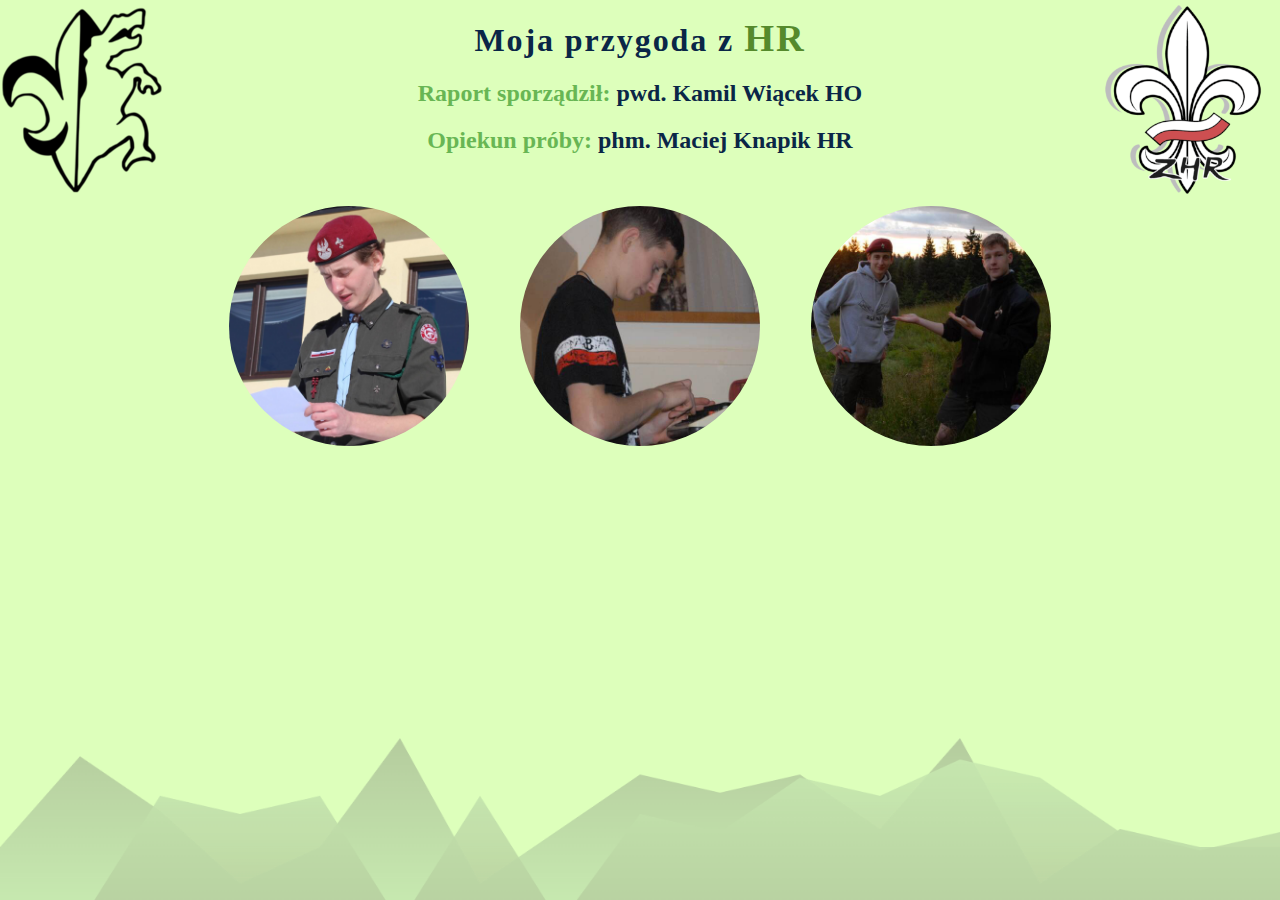
<file: index.html>
<!DOCTYPE html>
<html lang="pl-PL">
<head>
    <meta charset="UTF-8">
    <meta http-equiv="X-UA-Compatible" content="IE=edge">
    <meta name="viewport" content="width=device-width, initial-scale=1.0">
    <title>Wiacek | HR</title>
    <link rel="shortcut icon" href="IMG/favicon.png" type="image/x-icon">
    <link rel="stylesheet" href="STYLES/s_index.css">
    <script src="https://ajax.googleapis.com/ajax/libs/jquery/3.6.4/jquery.min.js"></script>
</head>
<body>
    <div id="typewriter_header">
        <h1>Moja przygoda z <span>HR</span></h1>
        <h2 id="header_h2_1"><span>Raport sporządził: </span>pwd. Kamil Wiącek HO</h2>
        <h2 id="header_h2_2"><span>Opiekun próby: </span>phm. Maciej Knapik HR</h2>
    </div>
    <main>
        <div class="main_menu">
            <a href="PAGES/o_mnie.html">
                <img src="IMG/omnie.png" alt="O mnie" id="img1">
                <p>O mnie</p>
            </a>
        </div>
        <div class="main_menu">
            <a href="PAGES/raport.html">
                <img src="IMG/raport.png" alt="Raport" id="img">
                <p>Raport z próby</p>
            </a>        
        </div>
        <div class="main_menu">
            <a href="PAGES/opinia.html">
                <img src="IMG/opinia.png" alt="Opinia" id="img1">
                <p>Opinia przełożonego</p>
            </a>
        </div>
    </main>
    


    <script src="SCRIPTS/menu.js"></script>
</body>
</html>
</file>
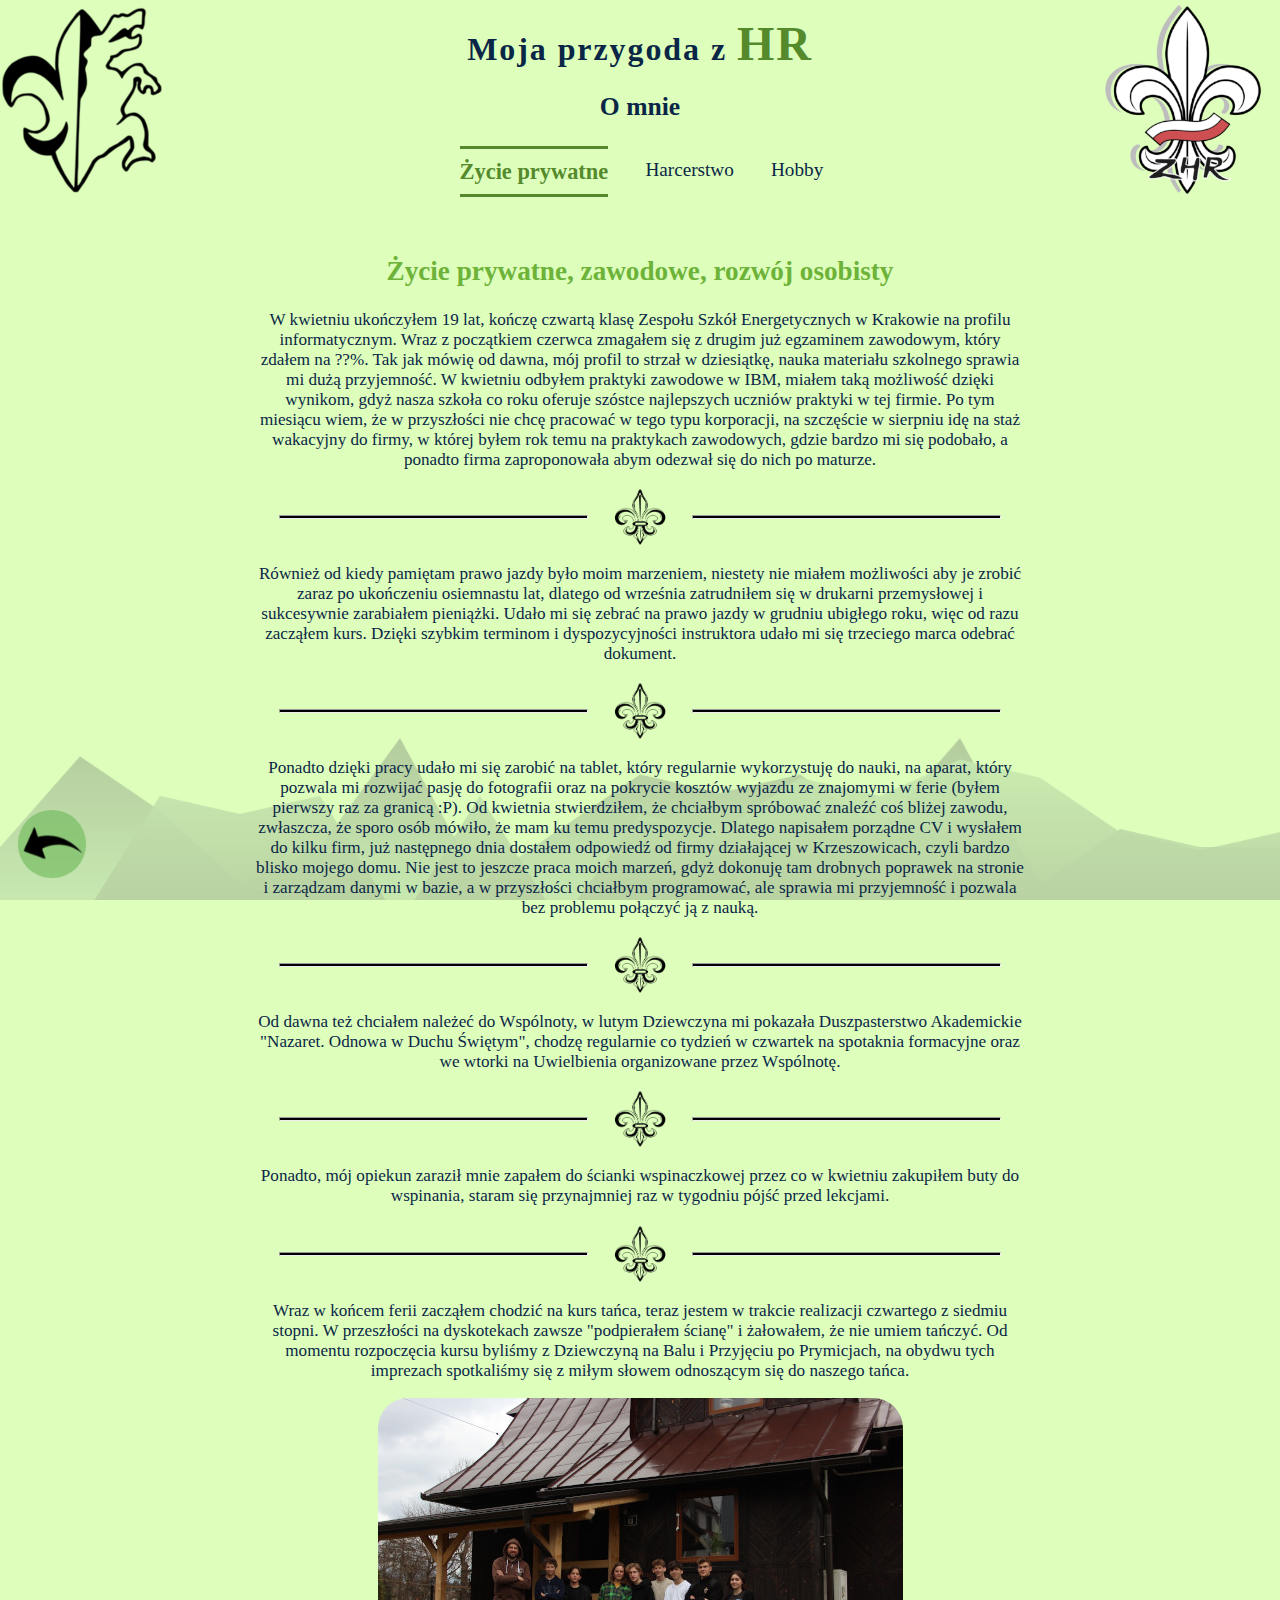
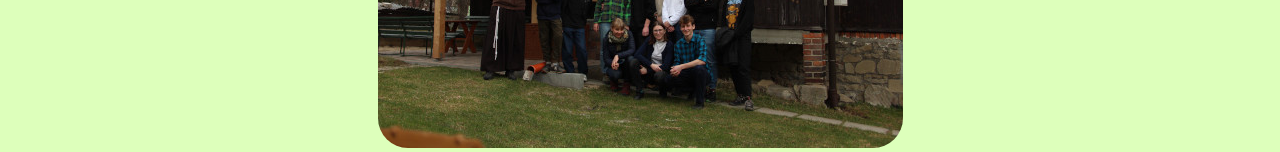
<file: PAGES/o_mnie.html>
<!DOCTYPE html>
<html lang="pl-PL">
<head>
    <meta charset="UTF-8">
    <meta http-equiv="X-UA-Compatible" content="IE=edge">
    <meta name="viewport" content="width=device-width, initial-scale=1.0">
    <title>Wiacek | HR</title>
    <link rel="shortcut icon" href="../IMG/favicon.png" type="image/x-icon">
    <link rel="stylesheet" href="../STYLES/s_omnie.css">
    <script src="https://ajax.googleapis.com/ajax/libs/jquery/3.6.4/jquery.min.js"></script>
</head>
<body>
    <div id="typewriter_header">
        <h1>Moja przygoda z <span>HR</span></h1>
        <h2 id="header_h2_1">O mnie</h2>
    </div>
    <nav>
        <ul>
            <li><a href="#oMnie_1">Życie prywatne</a></li>
            <li><a href="#oMnie_2">Harcerstwo</a></li>
            <li><a href="#oMnie_3">Hobby</a></li>
        </ul>
    </nav>
    <main>
        <div id="oMnie_1">
            <h2>Życie prywatne, zawodowe, rozwój osobisty</h2>
            <p> 
                W kwietniu ukończyłem 19 lat, kończę czwartą klasę Zespołu Szkół Energetycznych w Krakowie na profilu informatycznym.
                Wraz z początkiem czerwca zmagałem się z drugim już egzaminem zawodowym, który zdałem na ??%.
                Tak jak mówię od dawna, mój profil to strzał w dziesiątkę, nauka materiału szkolnego sprawia mi dużą przyjemność.
                W kwietniu odbyłem praktyki zawodowe w IBM, miałem taką możliwość dzięki wynikom, gdyż nasza szkoła co roku
                oferuje szóstce najlepszych uczniów praktyki w tej firmie. Po tym miesiącu wiem, że w przyszłości
                nie chcę pracować w tego typu korporacji, na szczęście w sierpniu idę na staż wakacyjny do firmy, w której
                byłem rok temu na praktykach zawodowych, gdzie bardzo mi się podobało, a ponadto firma zaproponowała abym odezwał się
                do nich po maturze.
            </p>
            <div class="hr">
                <hr>
                <img src="../IMG/lilijka.png" alt="lilijka">
                <hr>
            </div>
            <p>
                Również od kiedy pamiętam prawo jazdy było moim marzeniem, niestety nie miałem możliwości aby je zrobić
                zaraz po ukończeniu osiemnastu lat, dlatego od września zatrudniłem się w drukarni przemysłowej i sukcesywnie zarabiałem pieniążki.
                Udało mi się zebrać na prawo jazdy w grudniu ubigłego roku, więc od razu zacząłem kurs. Dzięki szybkim terminom i dyspozycyjności
                instruktora udało mi się trzeciego marca odebrać dokument.
            </p>
            <div class="hr">
                <hr>
                <img src="../IMG/lilijka.png" alt="lilijka">
                <hr>
            </div>
            <p>
                Ponadto dzięki pracy udało mi się zarobić na tablet, który regularnie wykorzystuję do nauki, na aparat, który pozwala mi rozwijać pasję do fotografii oraz na pokrycie kosztów wyjazdu ze znajomymi w ferie
                (byłem pierwszy raz za granicą :P). Od kwietnia stwierdziłem, że chciałbym spróbować znaleźć coś bliżej zawodu, zwłaszcza, że sporo
                osób mówiło, że mam ku temu predyspozycje. Dlatego napisałem porządne CV i wysłałem do kilku firm, już następnego dnia dostałem odpowiedź
                od firmy działającej w Krzeszowicach, czyli bardzo blisko mojego domu. Nie jest to jeszcze praca moich marzeń, gdyż dokonuję tam drobnych poprawek na stronie i
                zarządzam danymi w bazie, a w przyszłości chciałbym programować, ale sprawia mi przyjemność
                i pozwala bez problemu połączyć ją z nauką.
            </p>
            <div class="hr">
                <hr>
                <img src="../IMG/lilijka.png" alt="lilijka">
                <hr>
            </div>
            <p>
                Od dawna też chciałem należeć do Wspólnoty, w lutym Dziewczyna mi pokazała Duszpasterstwo Akademickie "Nazaret. Odnowa w Duchu Świętym",
                chodzę regularnie co tydzień w czwartek na spotaknia formacyjne oraz we wtorki na Uwielbienia organizowane przez Wspólnotę.
            </p>
            <div class="hr">
                <hr>
                <img src="../IMG/lilijka.png" alt="lilijka">
                <hr>
            </div>
            <p>
                Ponadto, mój opiekun zaraził mnie zapałem do ścianki wspinaczkowej przez co w kwietniu zakupiłem buty do wspinania, staram się przynajmniej raz w tygodniu
                pójść przed lekcjami.
            </p>
            <div class="hr">
                <hr>
                <img src="../IMG/lilijka.png" alt="lilijka">
                <hr>
            </div>
            <p>
                Wraz w końcem ferii zacząłem chodzić na kurs tańca, teraz jestem w trakcie realizacji czwartego z siedmiu stopni. W przeszłości na dyskotekach
                zawsze "podpierałem ścianę" i żałowałem, że nie umiem tańczyć. Od momentu rozpoczęcia kursu byliśmy z Dziewczyną na Balu i Przyjęciu po Prymicjach,
                na obydwu tych imprezach spotkaliśmy się z miłym słowem odnoszącym się do naszego tańca.
            </p>
            <img class="slider" id="slider_0" src="../IMG/SLIDER/prywatne_0.jpg" alt="Życie prywatne">
        </div>
        <div id="oMnie_2">
            <h2>Harcerstwo</h2>
            <p>
                Jestem w harcerstwie od 8 lat, po dwóch latach przejąłem zastęp, który prowadziłem do 2020 roku. W tym czasie udało nam się stworzyć drugi zastęp w Bronowicach, czyli tam gdzie działałem.
                Zielony sznur dostałem w październiku 2019 roku, od tego czasu działam aktywnie jako przyboczny 7 KDH Komandosy w Hufcu Harcerzy Kraków Wawel.
                W 2021 roku byłem na XXVI śródrocznej edycji kursu ŻAR a później na kursie instruktorskim, od roku jestem przewodnikiem.
                W drużynie obecnie mamy 4 przybocznych na 30-osobową drużynę, dzięki dwóm instruktorom jesteśmy na wyjazdach niezależni od wychowawców z zewnątrz.
                Obecny dryżynowy prowadzi ją od października 2020 roku, planujemy przekazanie na najbliższy wrzesień na biwaku drużyny.
                Widzę wśród obecnych zastępowych mojego następce, nawet udało mi się przez przypadek kiedyś porozmawiać z nim o stopniach instruktorskich i powiedział, że planuje
                w wieku 17 lat otwierać stopień przewodnika. Osobiście chciałbym prowadzić drużynę rok albo dwa i następnie zaangażować się bardziej w szczep, nie wykluczam, że go kiedyś przejmę.
            </p>
            <div class="hr">
                <hr>
                <img src="../IMG/lilijka.png" alt="lilijka">
                <hr>
            </div>
            <p>
                Instruktorsko rozwijam się w hufcu jako sekretarz oraz szef szkoły zastępowych. Członkiem komendy jestem od września 2022 roku, natomiast od roku jestem w składzie
                kapituły HO działającej przy naszym hufcu i hufcu Stare Miasto. Niestety ostatnimi czasy nie byłem w stanie się angażować więcej, ponieważ spotkania były w czwartki,
                które były dla mnie bardzo pracowite. Jestem również opiekunek jednego stopnia HO, przybocznego w mojej drużynie.
            </p>
            <img class="slider" id="slider_1" src="../IMG/SLIDER/harcerstwo_0.jpg" alt="Harcerstwo">
        </div>
        <div id="oMnie_3">
            <h2>Hobby</h2>
            <p>
                Moim największym zainteresowaniem cieszą się góry oraz wędrówka górskimi szlakami. Nie mogę nie wspomnieć, o tym że
                w kwietniu udało mi się w końcu pojechać pierwszy raz w życiu w Tatry. Nie były to co prawda Rysy, ale udało mi się 
                dotrzeć na Kasprowy Wierch, Staw Gąsienicowy oraz zobaczyć wiele szczytów, gdyż pogoda dopisała.
            </p>
            <div class="hr">
                <hr>
                <img src="../IMG/lilijka.png" alt="lilijka">
                <hr>
            </div>
            <p>
                Poniekąd w parze z wędrówkami i pięknymi widokami idzie kolejne moje zainteresowanie. Już od dłuższego czasu gdy tylko
                miałem możliwość na jakimś wyjeździe to pożyczałem aparat, aby porobić parę zdjęć. Tak jak pisałem wcześniej, dzięki pracy
                w drukarni udało mi się kupić własny, który zabieram teraz ze sobą na każdy wyjazd. Najbardziej lubię fotografować przyrodę począwszy od krajobrazów, przez wschody i zachody, a kończąc na nocnych ujęciach z długim czasem naświetlania.
                Również dzięki temu moja drużyna ma spory album po każdym dłuższym wyjeździe z czym zawsze był problem.
            </p>
            <div class="hr">
                <hr>
                <img src="../IMG/lilijka.png" alt="lilijka">
                <hr>
            </div>
            <p>
                Kolejne zaintresowanie jest mocno związane z profilem, na którym się znajduję. Bardzo lubię informatykę a szczególną przyjemność sprawia mi programowanie.
                Mowa konkretnie o tworzeniu aplikacji webowych, począwszy od warstwy widocznej i integralnej z użytownikiem, przez część serwerową. Prostym przykładem będzie
                ta witryna albo raport ze stopnia instruktorskiego również napisany w formie strony internetowej. Na stopień Harcerza Orlego stworzyłem stronę dla drużyny,
                która przez mały rozgłos nie jest prowadzona regularnie (ale sukcesem jest aktualna galeria i skrypty z technik pisane przez Naszych harcerzy)

            </p>
            <div class="hr">
                <hr>
                <img src="../IMG/lilijka.png" alt="lilijka">
                <hr>
            </div>
            <p>
                Również szeroko pojęty aktywny tryb życia mi odpowiada. Regularnie teraz tylko chodzę na ściankę i tańczę (to również jest wysiłek :P) ale
                często zdarza mi się porwać na rower, rolki, spacer, basen i wiele więcej tego typu wydarzeń. Jeśli tylko mam czas to nigdy nie odmawiam :D.
            </p>
            <img class="slider" id="slider_2" src="../IMG/SLIDER/hobby_0.jpg" alt="Hobby">
        </div>
    </main>

    <footer> 
        <a href="../index.html"><img src="../IMG/Powrot.png" alt="Wróc"></a>
    </footer>
    <script src="../SCRIPTS/nav.js"></script>
    <script src="../SCRIPTS/slider.js"></script>
</body>
</html>
</file>
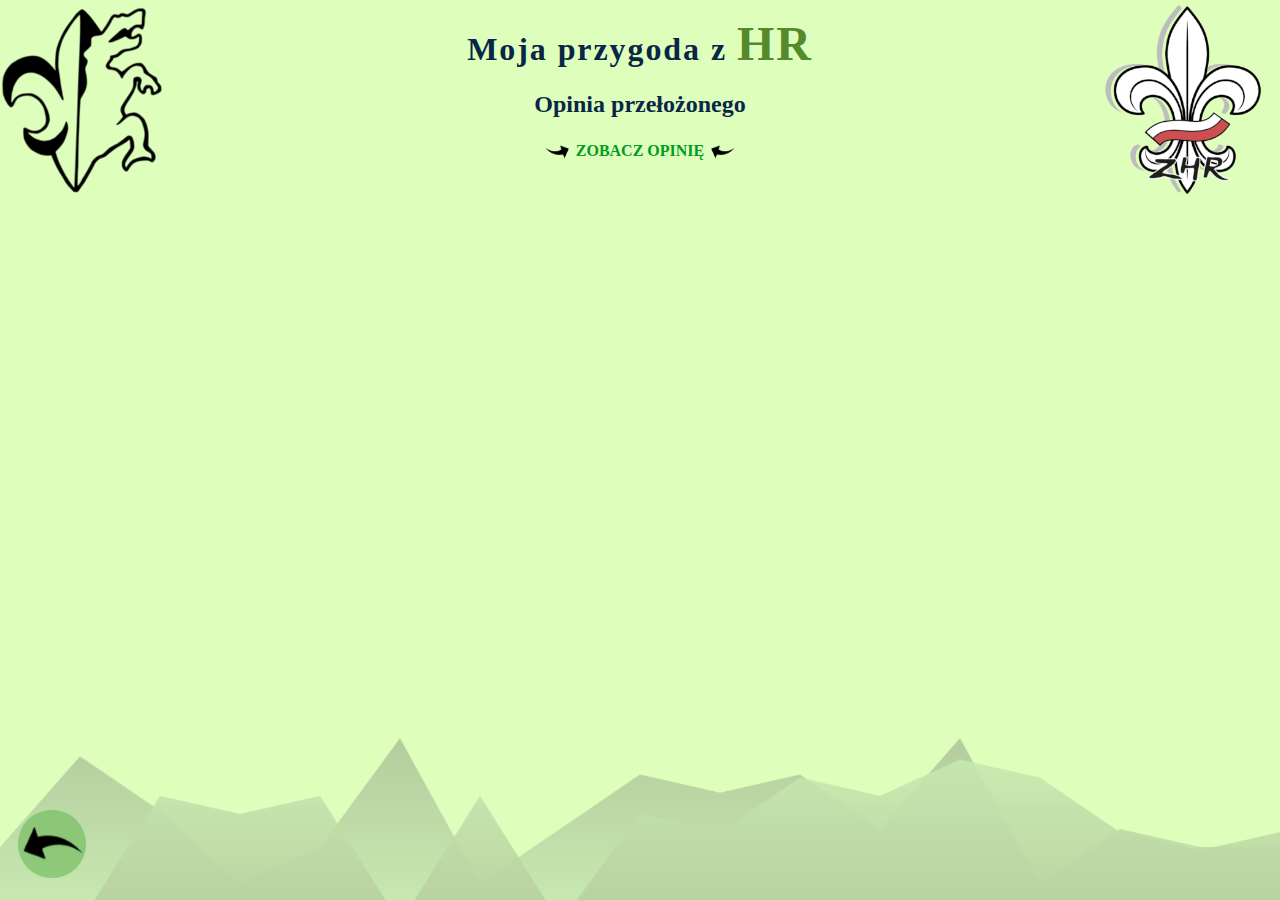
<file: PAGES/opinia.html>
<!DOCTYPE html>
<html lang="pl-PL">
<head>
    <meta charset="UTF-8">
    <meta http-equiv="X-UA-Compatible" content="IE=edge">
    <meta name="viewport" content="width=device-width, initial-scale=1.0">
    <title>Wiacek | HR</title>
    <link rel="shortcut icon" href="../IMG/favicon.png" type="image/x-icon">
    <link rel="stylesheet" href="../STYLES/s_raport.css">
    <script src="https://ajax.googleapis.com/ajax/libs/jquery/3.6.4/jquery.min.js"></script>
</head>
<body>
    <div id="typewriter_header">
        <h1>Moja przygoda z <span>HR</span></h1>
        <h2 id="header_h2_1">Opinia przełożonego</h2>
        <div class="download">
            <img src="../IMG/Powrot.png" alt="strzalka" id="img_1">
            <a href="../FILE/Opinia.pdf" target="_blank">Zobacz Opinię</a>
            <img src="../IMG/Powrot.png" alt="strzalka" id="img_2">
        </div>
    </div>
    <main>
        
    </main>
    <footer> 
        <a href="../index.html"><img src="../IMG/Powrot.png" alt="Wróc"></a>
    </footer>
    <script src="../SCRIPTS/nav_raport.js"></script>
</body>
</html>
</file>
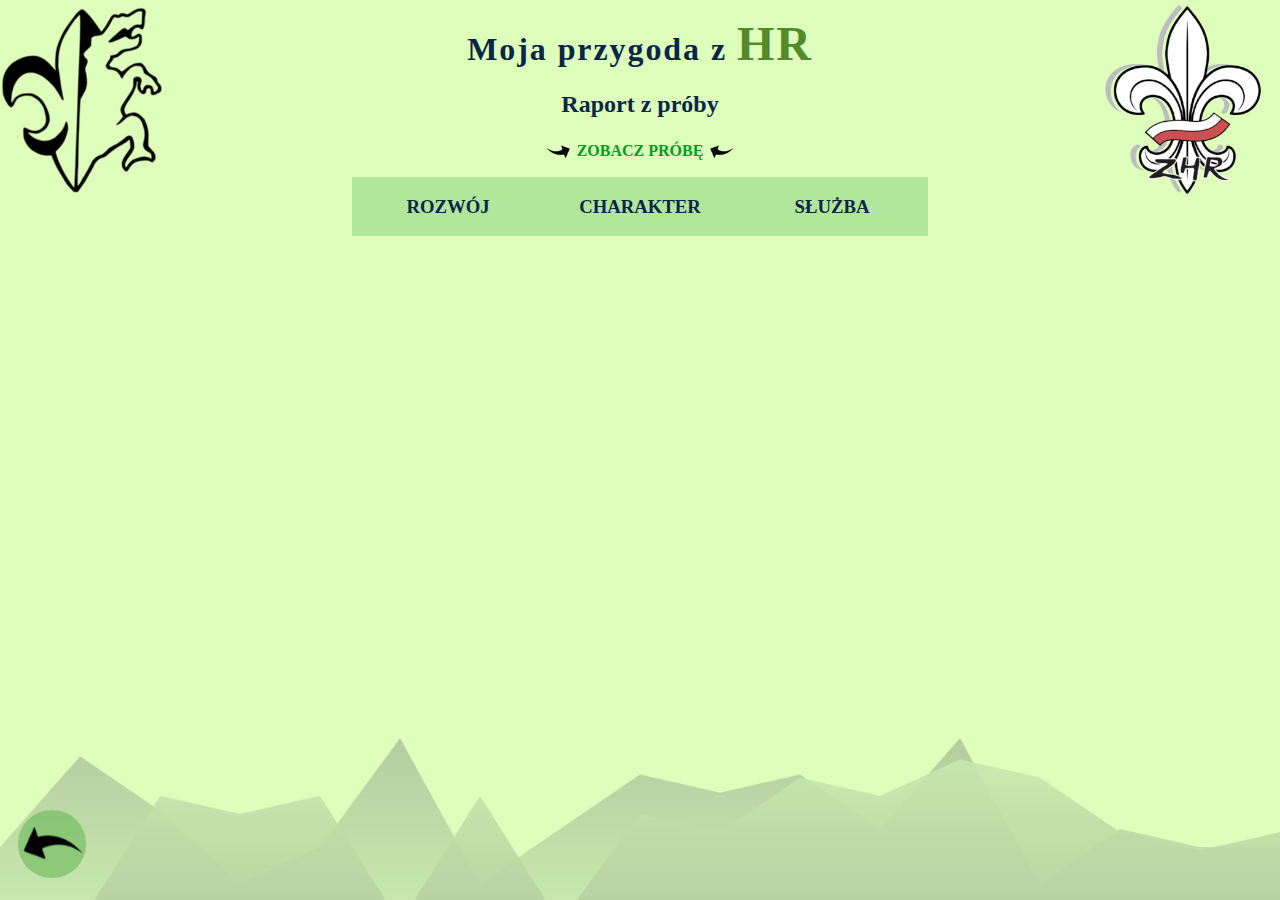
<file: PAGES/raport.html>
<!DOCTYPE html>
<html lang="pl-PL">
<head>
    <meta charset="UTF-8">
    <meta http-equiv="X-UA-Compatible" content="IE=edge">
    <meta name="viewport" content="width=device-width, initial-scale=1.0">
    <title>Wiacek | HR</title>
    <link rel="shortcut icon" href="../IMG/favicon.png" type="image/x-icon">
    <link rel="stylesheet" href="../STYLES/s_raport.css">
    <script src="https://ajax.googleapis.com/ajax/libs/jquery/3.6.4/jquery.min.js"></script>
</head>
<body>
    <div id="typewriter_header">
        <h1>Moja przygoda z <span>HR</span></h1>
        <h2 id="header_h2_1">Raport z próby</h2>
        <div class="download">
            <img src="../IMG/Powrot.png" alt="strzalka" id="img_1">
            <a href="../FILE/Proba.pdf" target="_blank">Zobacz próbę</a>
            <img src="../IMG/Powrot.png" alt="strzalka" id="img_2">
        </div>
    </div>
    <div id="nav_raport">
        <div id="rozwoj">
            <h3>rozwój</h3>
            <ul id="rozwoj_ul">
                <li><a href="#Rozwoj_duchowy">Duchowy</a></li>
                <li><a href="#Rozwoj_zawodowy">Zawodowy</a></li>
                <li><a href="#Rozwoj_kulturalny">Kulturalny</a></li>
            </ul>
        </div>
        <div id="charakter">
            <h3>charakter</h3>
            <ul id="charakter_ul">
                <li><a href="#Praca_nad_charakterem">Praca nad charakterem</a></li>
                <li><a href="#Harc">Harc</a></li>
            </ul>
        </div>
        <div id="sluzba">
            <h3>służba</h3>
            <ul id="sluzba_ul">
                <li><a href="#Sluzba_blizniemu">Bliźniemu</a></li>
            </ul>
        </div>
    </div>
    <main>
        <div id="Rozwoj_duchowy">
            <h2>Rozwój Duchowy</h2>
            <h3>Przejdę 5 dniową pielgrzymkę (150km) z Krakowa na Jasną Górę. Przed
                pielgrzymką przeczytam książkę: "Droga do..." Piotr Koper</h3>
            <div class="tresc">
                <p><span><img src="../IMG/pielgrzymka_v2.jpg" alt="pielgrzymka" class="left_img"></span>Zadanie to sprawiło mi masę przyjemności i uważam, że spełniło swoją rolę. Na pielgrzymkę poszedłem w grupie Pijarskiej z moim stałym spowiednikiem
                    oraz kierownikiem Duchowym równocześnie. Była to pierwsza pielgrzymka w moim życiu, wcześniej słyszałem jedynie od taty, że
                    w okresie szkoły średniej i studiów regularnie chodził na Jasną Górę. Postanowiłem sobie kiedyś, że w końcu pójdę, więc jako zadanie
                    to była świetna okazja ku temu.<span><img src="../IMG/pielgrzymka.jpg" alt="pielgrzymka" class="right_img"></span>Oprócz pogłębienia wiary oraz zwiększenia świadomości, którym bardzo sprzyjały codzienne konferencje, Msze Święte,
                    Modlitwa oraz indywidualne rozmowy z osobami Duchowymi, był to również czas przełamania wielu barier: masa nowych znajomych (poznałem m.in. ówczesnego,
                    Diakona, który został w Maju Kapłanem, na którego Święceniach i Prymicji miałem przyjemność służyć), grałem na gitarze dla Naszej grupy, a co najbardziej szokujące dla
                    mnie z perspektywny czasu to fakt, że zdecydowałem się zaśpiewać do mikrofonu jedną Dziesiątkę Różańca (dla pewności dodam, żeby nie było nieporozumień, że śpiew to absolutnie nie
                    moja działka i wstydzę się śpiewać publicznie). Uważam, że pielgrzymka bardzo mnie rozwinęła duchowo, warto dodać również, że nie zakończyłem na tym
                    rozwoju w tej dziedzinie i od lutego należę do Duszpasterstwa Akademickiego. Jeśli chodzi o drugą część zadania to niestety okazało się, że książka 
                    "Droga do" nie jest nigdzie w sprzedaży, przynajmniej mnie się nie udało jej nigdzie znaleźć, pytałem również znajomych Duchownych ale niestety bezskutecznie.
                </p><img src="../IMG/pielgrzymka.jpg" alt="pielgrzymka" class="right_img_min">
            </div>
        </div>
        <div id="Praca_nad_charakterem">
            <h2>Praca nad charakterem</h2>
            <h3>Przez okres czterech miesięcy, od poniedziałku do piątku będę się trzymał
                zaplanowanego z góry planu poranka. Rutynę będę planował przed każdym
                rozpoczynającym się miesiącem, a w czasie realizacji notował wnioski. W
                zadaniu pomoże mi przeczytanie książki: "7 nawyków Skutecznego działania"
                Stephen Covey</h3>
            <div class="tresc">
                <p>Bardzo rozwojowe zadanie, ale nie udało mi się zrobić 4 miesięcy pod rząd, gdyż w połowie był sierpień, a w nim miałem masę zróżnicowanych planów
                    i po prostu nie byłbym w stanie ustalić jednego trybu poranka i się go trzymać. Dlatego stwierdziliśmy z opiekunem, że dobrym pomysłem będzie podzielić
                    te miesiące, gdyż zacząłem to zadanie robić już w czerwcu. Sama książka była bardzo ciekawa i szybciutko udało mi się ją przeczytać, jest w niej masa
                    przykładów ćwiczeń albo refleksji, które można zrobić w domu, więc zdecydowałem, że gdy zostanę drużynowym to część z tych zadań przeprowadzę z ZZ'tem.
                    Zadanie uważam za zrealizowane i bardzo rozwojowe. Chociaż nie została mi żadna rutyna na dłużej to nauczyłem się wcześniej wstawać (co było w moim przypadku 
                    dużym problemem, zwłaszcza po zdalnych), skuteczniej uczyć i lepiej organizować czas.
                </p>
                <table>
                    <tr>
                        <th style="width:10%;">Miesiąc</th>
                        <th style="width:30%;">Plan</th>
                        <th style="width:10%;">Sukces</th>
                        <th style="width:50%;">Odczucia</th>
                    </tr>
                    <tr>
                        <td>Czerwiec</td>
                        <td>Msza Święta w Mojej Parafii w Tenczynku</td>
                        <td>TAK</td>
                        <td>Muszę się przyznać, że HR nie był napędem do porannych Mszy, gdyż od połowy kwietnia chodziłem na 7:00 służyć w mojej Parafii (miałem taki plan lekcji,
                            który mi na to pozwalał). Był to jeden z lepszych okresów w moim życiu, dzięki takiemu rozpoczęciu dnia wstawałem pełen energii i motywacji do działania.
                            Odbiło się to bardzo pozytywnie na moich ocenach oraz wyniku egzaminu zeszłorocznego.</td>
                    </tr>
                    <tr>
                        <td>Lipiec</td>
                        <td>Przed pobudką drużyny bieg/skakanka a później chwila pływania</td>
                        <td>TAK</td>
                        <td>Podczas lipca byłem na obozie, więc mogłem sobie pozwolić na poranne pływanie. Był to również okres, w którym byłem mocno zmotywowany aby skakać na skakance.
                            W treści piszę o bieganiu lub skakaniu na skakance, w rzeczywistości biegać byłem tylko raz, gdy ktoś mi gwizdnął skakankę i nie mogłem jej znaleźć.
                            Pływanie polegało bardziej na przemyciu się, bo podczas skakania na skakance się pociłem (co nie znaczy, że nie pływałem realnie, chodzi o to, że przy okazji
                            pływania, myłem się z potu). Potem przychodziłem do mojej drużyny na powitanie dnia i to było bardzo satysfakcjonujące widząc zaspane miny, a samemu będąc
                            w pełni obudzony.</td>
                    </tr>
                    <tr>
                        <td>Wrzesień</td>
                        <td>Trening z aplikacją</td>
                        <td>TAK</td>
                        <td>Niestety nie miałem bardziej ambitnego pomysłu na wrzesień, więc ograniczyłem się do aplikacji "Ćwiczenia w Domu - Bez Sprzętu". Taki trening trwał koło 20 minut,
                            więc poźniej miałem jeszcze chwilę czasu aby zjeść spokojnie śniadanie albo się pouczyć.
                        </td>
                    </tr>
                    <tr>
                        <td>Październik</td>
                        <td>10 minut modlitwy, 15 minut ćwiczeń, prysznic, 20 minut czytania/nauki</td>
                        <td>TAK</td>
                        <td>Wrzesień zmotywował mnie aby rozbudować trochę poranną rutynę. Zaraz po wstaniu odmawiałem Jutrznię ze swoimi intencjami. Następnie chwilę ćwiczyłem aby się spocić,
                            zwykle zamykałem się w 15 minutach (były to najprostsze ćwiczenia na mięśnie rąk/brzucha), następnie szybki prysznić i siadałem do czytania. Najczęściej decdydowałem
                            się na czytanie ale były poranki, w których kułem na sprawdziany.
                        </td>
                    </tr>
                </table>
                <div class="cytat">
                    <div class="cytat_gora">
                        <p>7 Nawyków skutecznego działania</p>
                    </div>
                    <div class="cytat_srodek">
                        <p>Przyjacielu, kochać to czasownik. Miłość, uczucie, to owoc tego czasownika. Zatem kochaj ją. Służ jej. Poświęcaj się. Współczuj. Doceniaj. Utwierdzaj ją. Czy jesteś gotów to robić?</p>
                    </div>
                    <div class="cytat_dol">
                        <p>Stephen Covey</p>
                    </div>
                </div>
            </div>
        </div>
        <div id="Rozwoj_zawodowy">
            <h2>Rozwój zawodowy i intelektualny</h2>
            <h3>Zdobędę piątą kategorię szachową</h3>
            <h3>Napiszę aplikację do zarządzania zadaniami w języku Kotlin.</h3>
            <div class="tresc">
                <p>Do kategorii Rozwoju zawodowego wrzuciłem dwa zadania, ponieważ rozwój zawodowy kojarzy mi się również z rozwojem intelektualnym.
                    Zacznę od pierwszego zadania jakim jest 5 kategoria szachowa. Niestety muszę stwierdzić, że nie wykonałem tego zadania. Podczas trwania próby doszedłem do wniosku,
                    że tak naprawdę to była niespełniona ambicja zadania z HO i szachy nie dają mi tyle radości co kiedyś. Ciągle zdarza mi się grać online, robić zadania szachowe albo
                    gdy ktoś proponuje partię to z nim zagrać. Na urodziny rok temu dostałem książkę szachową, którą w czasie trwania próby sobie przepracowałem, o partii Włoskiej, bardzi fajna.
                    Mój Drużynowy, który ma drugą kategorię mówi, że spokojnie gram przynajmniej jak czwarta. Ale nigdy nie zmotywowałem się aby pójść na kilkudniowy turniej, gdy szukałem na stronie
                    chessarbiter.com to też żaden z tamtych mi nie pasował terminowo. Poza tym uważam, że dużo czasu poświęciłem na szachy w czasie próby i dużo mi dały w logicznym myśleniu,
                    jedyne co to nie osiągnąłem celu jakim była kategoria, ale osobiście uważam, że rozwinęło mnie to zadanie.
                </p>
                <p>
                    Drugie zadanie to napisanie aplikacji do zarządzania zadaniami w języku Kotlin. Nie jest to aplikacji z moich marzeń ale spełnia postawione cele, jest to typowa aplikacja "To Do".
                    Przerobiłem cały kurs z Kotlina, który jest na yt na kanale "Revolshen" z 2019 roku. Twórca ostatnio zaczął tworzyć zaktualizowane treści, co zmotywowało mnie aby siąść nad Kotlinem
                    jeszcze raz z Nim. Nie przerobiłem całego kursu ale przypomniałem sobie trochę języka i wpadłem na pomysł nowej aplikacji, którą chcę zrobić w sierpniu na nowy rok.
                    Jako, że to zadanie to było moje pierwsze zetknęcie z tym językiem, jestem zadowolony z tego co udało mi się stworzyć. Ale nie ma co opowiadać, zapraszam na seans:
                </p>
                <video controls muted>
                    <source src="../IMG/Kotlin.mp4" type="video/mp4">
                  Your browser does not support the video tag.
                  </video>
            </div>
        </div>
        <div id="Harc">
            <h2>Harc</h2>
            <h3>Pokona dystans połówki IronMan'a, pod rząd, po kolei: przepłynie1,9km ->
                przejedzie na rowerze 90km -> przebiegnie 21km</h3>
            <div class="tresc">
                <p>Nie mogę nie zacząć od tego, że treść pierwotna tego zadania była inna. Zdecydowałem się na zmianę, gdyż stwierdziłem, że zdobycie 7 najwyższych szczytów z korony Polskich gór
                    nie będzie dla mnie wyzwaniem fizycznym a bardziej organizacyjnym aby rozdysponować czas na te wyjazdy. Na nowy pomysł zadania wpadłem podczas spotkania z opiekunem, powiedziałem
                    mu jakie mam przemyślenia o starym zadaniu i wspólnie wpadliśmy na ten pomysł. Od początku mi się spodobał, czułem, że to faktycznie będzie wyczyn fizyczny dla mojego ciała.
                    Przed samym wyczyn byłem kilka razy na basenie oraz parę razy pobiegać wieczorem. Podczas wyczynu najbardziej obawiałem się ostatniego etapu, czyli półmaratonu. W momencie, 
                    w którym przyjechałem na rowerze do domu byłem bliski rezygnacji, zwłaszcza, że zbliżało się do zachodu i na pewno nie skończyłbym biegu przed zmrokiem. Na szczęście, mój Opiekun
                    próby mnie skutecznie zmotywował przez telefon i zdecydowałem się wyruszyć na 'spacer' (ostrzegłem go wtedy, że nie dam rady biec i po prostu przejdę te 21 kilometrów), ale ostatecznie
                    jak już ruszyłem to starałem się biec przynajmniej kilometr a potem dwie/trzy minuty spaceru na oddech, różnie wychodziło, zdażało mi się przebiec więcej albo trochę dłużej pospacerować,
                    ale ostatecznie się udało i dotarłem do domu o własnych siłach. Jeśli chodzi o część pływacką, to była prostsza niż myślałem, udało się zmieścić w 1.5h karnecie i jeszcze wejść do jacuzzi :D.
                    Roweru od początku się nie obawiałem, wiedziałem, że z tym sobie poradzę bez większego problemu, tak też się stało ;P. Długo mógłbym o tym opowiadać, jestem strasznie dumny z tego
                    wyczynu i cieszę się, że zmieniłem to zadanie. A teraz zapraszam aby przejrzeć zdjęcia z wyczynu:
                </p>
                <div id="slider_wyczyn">
                    <div id="wyczyn_zjdecia">
                        <input type="button" value="&lt;" id="wyczyn_left_btn">
                        <img src="../IMG/WYCZYN/0.jpg" id="wyczyn_img" alt="wyczyn slider">
                        <input type="button" value="&gt;" id="wyczyn_right_btn">
                    </div>
                    <div id="wyczyn_tresc">
                        <p id="wyczyn_tresc_p">Ja po pływaniu i zjedzeniu śniadanka, gotowy na przejażdżkę rowerową.</p>
                    </div>
                </div>
            </div>
        </div>
        <div id="Rozwoj_kulturalny">
            <h2>Rozwój kulturalny</h2>
            <h3>Przeczytam:
                - "Być uczniem Pana. Głosić, uzdrawiać, uwalniać"- Michał Olszewski<br>
                - "Siła woli. Wykorzystaj samokontrolę i osiągnij więcej!" Kelly McGonigal</h3>
            <div class="tresc">
                <p>Oprócz przeczytania tych książek, uważam że rozwojem kulturalnym jest również kurs tańca, o którym już wcześniej wspominałem.
                    Poniżej zamieszczam dwa cytaty z tych książek, które mi zapadły w pamięć.
                </p>
                <div class="cytat">
                    <div class="cytat_gora">
                        <p>Być uczniem Pana. Głosić, uzdrawiać, uwalniać</p>
                    </div>
                    <div class="cytat_srodek">
                        <p>Nie możemy czuć lęku przed światem. Tym bardziej, że świat oczekuje od nas świadectwa.</p>
                    </div>
                    <div class="cytat_dol">
                        <p>Michał Olszewski</p>
                    </div>
                </div>
                <div class="cytat">
                    <div class="cytat_gora">
                        <p>Siła woli. Wykorzystaj samokontrolę i osiągnij więcej!</p>
                    </div>
                    <div class="cytat_srodek">
                        <p>Urodziliśmy się po to aby nas kuszono, ale i po to, abyśmy opierali się pokusom. Równie ludzkie jest doświadczanie stresu, strachu, braku kontroli jak i znajdowanie siły aby zachować spokój i przyjmować odpowiedzialność za podejmowane decyzje.</p>
                    </div>
                    <div class="cytat_dol">
                        <p>Kelly McGonigal</p>
                    </div>
                </div>
            </div>
        </div>
        <div id="Sluzba_blizniemu">
            <h2>Służba bliźniemu</h2>
            <h3>Do czasu aż będzie działał punkt Pogotowia harcerskiego na Dworcu Głównym
                będę spędzał 3 godzin tygodniowo na wolontariacie na rzec Ukrainy. Gdy punkt
                zostanie zamknięty zaangażuję się w pomoc potrzebującym, zostanę
                wolontariuszem w Dziele pomocy św. Ojca Pio.
                W czasie trwania próby przeczytam dwa reportaże mocno związane z obecną
                sytuacją: "Wojna nie ma w sobie nic z kobiety" oraz "Czasy secondhand.
                Koniec czerwonego człowieka" Swiatłana Aleksijewicza</h3>
            <div class="tresc">
                <p>
                    Zadanie to wymyśliłem gdy nie było oficjalnej informacji o tym, że punkt pomocy na dworcu zostaje przekazany pod opiekę
                    miasta. Do momentu wyjechania na obóz udawało mi się spędzać 3 godziny na dworcu, czasem nawet więcej. Udało mi się również
                    część znajomych z drużyny i klasy zachęcić aby przyszli ze mną na dworzec. Po wakacjach stwierdziłem, że napiszę do dzieła,
                    zwłaszcza, że siedziba jest na Loretańskiej, obok mojej szkoły. Niestety niefortunnie się okzała później, że mój mail trafił
                    do spamu. Jakoś w październiku zdecydowałem się pójść do Furty aby dopytać o Dzieło, zostało mi wskazane miejsce ale niestety
                    punkt był już zamknięty. Pewnego razu przyszedł do Nas na leckje Diakon Kapucyński, którego dopytałem dokładnie czym się
                    wolontariat zajmuje i jak się zgłosić do pomocy. Tym sposobem, dopiero w lutym się zmotywowałem aby pójść spotakć się z koordynatorką
                    i od marca podpisałem porozumienie wstępne i chodzę regularnie co poniedziałek przed lekcjami przygotowywać kanapki dla bezdomnych.
                    Również te dwa reportaże, które czytałem miały niesamowite spojrzenie na wojne oraz momentami bardzo dosadnie pokazywały sytuacje jaka
                    panowała na świecie nie tak dawno temu. Osobiście nie jestem największym fanem książek-reportaży ale te były naprawdę dobre.
                </p>
                <div class="cytat">
                    <div class="cytat_gora">
                        <p>Czasy secondhand. Koniec czerwonego człowieka</p>
                    </div>
                    <div class="cytat_srodek">
                        <p>Człowiek zawsze chce żyć, we wojnę też. We wojnę dowiesz się niejednego... Nie ma bestii gorszej niż człowiek. To człowiek człowieka zabija, a nie kula. Człowiek człowieka...</p>
                    </div>
                    <div class="cytat_dol">
                        <p>Swietłana Aleksijewicz</p>
                    </div>
                </div>
                <div class="cytat">
                    <div class="cytat_gora">
                        <p>Wojna nie ma w sobie nic z kobiety</p>
                    </div>
                    <div class="cytat_srodek">
                        <p>Kiedy mówią kobiety, nie ma albo prawie nie ma tego, o czym zwykle czytamy i słuchamy: jak jedni ludzie po bohatersku zabijali innych i zwyciężyli. Albo przegrali. Jaki mieli sprzęt, jakich generałów. Kobiety opowiadają inaczej i o czym innym. 'Kobieca' wojna ma swoje własne barwy, zapachy, własne oświetlenie i przestrzeń uczuć. Własne słowa. Nie ma tam bohaterów i niesamowitych wyczynów, są po prostu ludzie, zajęci swoimi ludzkimi-nieludzkimi sprawami. I cierpią tam nie tylko ludzie, ale także ziemia, ptaki, drzewa. Wszyscy, którzy żyją razem z nami na tym świecie. Cierpią bez słów, a to jest jeszcze straszniejsze…</p>
                    </div>
                    <div class="cytat_dol">
                        <p>Swietłana Aleksijewicz</p>
                    </div>
                </div>
            </div>
        </div>
    </main>
    <footer> 
        <a href="../index.html"><img src="../IMG/Powrot.png" alt="Wróc"></a>
    </footer>
    <script src="../SCRIPTS/nav_raport.js"></script>
</body>
</html>
</file>
<file: STYLES/s_index.css>
html, body{
    margin: 0;
    padding: 0;
    height: 100%;
    width: 100%;
}

body{
    display: flex;
    align-items: center;
    flex-direction: column;
    font-family:'Times New Roman', Times, serif;
    color: #0A2647;
    text-align: center;
    background-color: #DDFFBB;
    background-image: url("../IMG/logo_ZHR.png"), url("../IMG/wave.png"), url("../IMG/logo_HHK.png");
    background-size: auto, 100% 20%, auto;
    background-repeat: no-repeat, no-repeat, no-repeat;
    background-position: right top, bottom, left top;
    background-attachment: scroll, fixed, scroll;
}

/* MAIN HEADER */
#typewriter_header{
    width: 100%;
    margin-top: 1em;
}
#typewriter_header h1 span{
    font-size: 120%;
    color: #558a2c;
    position: relative;
}
#typewriter_header h2 span{
    color: #68b654;
}

/* Typewriting animations */
#typewriter_header h1 {
    overflow: hidden;
    white-space: nowrap;
    margin: 0 auto;
    letter-spacing: 0.06em;
    animation: typing 4s steps(40, end);
}
@keyframes typing {
    from {width: 0;}
    to {width: 100%;}
}

/* h2 header animation */
@keyframes left-right{
    0% {margin-left: -300px;}
    50% {margin-left: 150px;}
    100% {margin-left: 0px;}
}
@keyframes right-left{
    0% {margin-right: -300px;}
    50% {margin-right: 150px;}
    100% {margin-right: 0px;}
}
#header_h2_1{
    white-space: nowrap;
    animation: left-right 2s;
}
#header_h2_2{
    white-space: nowrap;
    animation: right-left 2s;
}
  
/* main */
main{
    width: 100%;
    margin-top: 2em;
    display: flex;
    align-items: center;
    justify-content: center;
}
.main_menu img{
    width: 100%;
    cursor: pointer;
    border-radius: 50%;
    transition: 0.5s;
}
.main_menu{
    position: relative;
    width: 15em;
    margin: 0 2% 0 2%;
    border-radius: 50%;
}
.main_menu p{
    display: none;
    position: absolute;
    left: 50%;
    top: 43%;
    transform: translate(-50%,-50%);
    color: white;
    font-size: 20px;
    font-weight: 600;
    letter-spacing: 5px;
    width: auto;
    height: auto;
}
.main_menu a{
    width: auto;
    height: auto;
    border-radius: 50%;
}


/* RWD */
@media only screen and (max-width: 800px){
    body{
        background-image: url('../IMG/wave.png');
        background-position: bottom;
        background-attachment: fixed;
    }
    main{
        flex-direction: column;
    }
    .main_menu{
        margin: 2% 0 2% 0;
    }
}
@media only screen and (max-width: 450px){
    #typewriter_header h2{
        display: flex;
        flex-direction: column;
    }
}
</file>
<file: STYLES/s_omnie.css>
html, body{
    margin: 0;
    padding: 0;
    height: 100%;
    width: 100%;
}

body{
    display: flex;
    align-items: center;
    flex-direction: column;
    font-family:'Times New Roman', Times, serif;
    color: #0A2647;
    text-align: center;
    background-color: #DDFFBB;
    background-image: url("../IMG/logo_ZHR.png"), url("../IMG/wave.png"), url("../IMG/logo_HHK.png");
    background-size: auto, 100% 20%, auto;
    background-repeat: no-repeat, no-repeat, no-repeat;
    background-position: right top, bottom, left top;
    background-attachment: scroll, fixed, scroll;
}

/* MAIN HEADER */
#typewriter_header{
    width: 100%;
    margin-top: 1em;
}
#typewriter_header h1 span{
    font-size: 1.5em;
    color: #558a2c;
    position: relative;
}
#typewriter_header h2 span{
    color: #68b654;
}

/* Typewriting animations */
#typewriter_header h1 {
    overflow: hidden;
    white-space: nowrap;
    margin: 0 auto;
    letter-spacing: 0.06em;
    animation: typing 4s steps(40, end);
}
@keyframes typing{
    from {width: 0;}
    to {width: 100%;}
}
@keyframes typing_rev{
    from {width: 100%;}
    to {width: 0%;}
}

/* h2 header animation */
@keyframes left-right{
    0% {margin-left: -300px;}
    50% {margin-left: 150px;}
    100% {margin-left: 0px;}
}
#header_h2_1{
    animation: left-right 2s;
    font-size: 160%;
}

/* nav */
nav{
    width: 100%;
    text-align: center;
}
nav ul{
    display: flex;
    justify-content: center;   
}
nav ul li{
    margin: 0 3% 0 0;
    list-style-type: none;
}
nav ul li a{
    text-decoration: none;
    font-size: 120%;
    color: #0A2647;
    transition: 1s;
    border-bottom: 3px solid #DDFFBB;
    border-top: 3px solid #DDFFBB;
    padding: 20px 0;
    transition: 0.5s ease;
}
nav ul li a:hover{
    border-bottom: 3px solid #558a2c;
    border-top: 3px solid #558a2c;
    padding: 10px 0;
    color: #558a2c;
    font-weight: 600;
    font-size: 140%;
}

.active_link{
    color: #558a2c;
    font-weight: 600;
    font-size: 140%;
    padding: 10px 0;
    border-bottom: 3px solid #558a2c;
    border-top: 3px solid #558a2c;
}
  
/* main */
main{
    width: 60%;
    margin-top: 2em;
    display: flex;
    flex-direction: column;
    justify-content: center;
}
main div{
    display: none;
}
main div p{
    font-size: 107%;
}
main div h2{
    color: #6EB339;
    font-weight: 800;
    font-size: 170%;
}

.hr{
    display: flex;
    align-items: center;
    width: 100%;
    height: auto;
}

.hr hr{
    width: 40%;
    height: 2px;
    background-color: black;
}

.hr img{
    height: 60px;
}


/* footer */

footer{
    position: fixed;
    left: 10px;
    bottom: 10px;
    display: flex;
    justify-content: center;
    align-items: center;
}
footer img{
    background-color: #68b65494;
    border-radius: 50%;
    transition: 0.5s;
    width: 80%;
    height: 80%;
    margin: 10%;
}
footer img:hover{
    padding: 10%;
    margin: 0%;
}
.slider{
    border-radius: 30px;
}

/* RWD */
@media only screen and (max-width: 800px){
    body{
        background-image: url('../IMG/wave.png');
        background-position: bottom;
        background-attachment: fixed;
    }
    main div h2{
        text-align: center;
    }
    main{
        width: 80%;
        text-align: justify;
    }
    .slider{
        width: 100%;
    }
}
@media only screen and (max-width: 450px){
    #typewriter_header h2{
        display: flex;
        flex-direction: column;
    }
    nav ul{
        flex-direction: column;
        justify-content: center;
    }
    nav ul li a{
        display: flex;
        justify-content: center;
        align-items: flex-end;
        margin-top: 5px;
    }
    main{
        width: 90%;
        text-align: justify;
    }
    main div h2{
        text-align: center;
    }
}
</file>
<file: STYLES/s_raport.css>
html, body{
    margin: 0;
    padding: 0;
    height: 100%;
    width: 100%;
}

body{
    display: flex;
    align-items: center;
    flex-direction: column;
    font-family:'Times New Roman', Times, serif;
    color: #0A2647;
    text-align: center;
    background-color: #DDFFBB;
    background-image: url("../IMG/logo_ZHR.png"), url("../IMG/wave.png"), url("../IMG/logo_HHK.png");
    background-size: auto, 100% 20%, auto;
    background-repeat: no-repeat, no-repeat, no-repeat;
    background-position: right top, bottom, left top;
    background-attachment: scroll, fixed, scroll;
}

/* MAIN HEADER */
#typewriter_header{
    width: 100%;
    margin-top: 1em;
}
#typewriter_header h1 span{
    font-size: 1.5em;
    color: #558a2c;
    position: relative;
}
#typewriter_header h2 span{
    color: #68b654;
}

/* Typewriting animations */
#typewriter_header h1 {
    overflow: hidden;
    white-space: nowrap;
    margin: 0 auto;
    letter-spacing: 0.06em;
    animation: typing 4s steps(40, end);
}
@keyframes typing {
    from {width: 0;}
    to {width: 100%;}
}

/* h2 header animation */
@keyframes left-right{
    0% {margin-left: -300px;}
    50% {margin-left: 150px;}
    100% {margin-left: 0px;}
}
@keyframes right-left{
    0% {margin-right: -300px;}
    50% {margin-right: 150px;}
    100% {margin-right: 0px;}
}
#header_h2_1{
    animation: left-right 2s;
}
#header_h2_2{
    animation: right-left 2s;
}

/* nav */
#nav_raport{
    width: 60%;
    display: flex;
    justify-content: center;
    text-transform: uppercase;
    margin-top: 12px;
}
#nav_raport > div{
    width: 25%;
    background-color: #008a1e34;
    height: min-content;
    cursor: pointer;
    display: flex;
    flex-direction: column;
    justify-content: flex-start;
}
#nav_raport > div > ul{
    display: none;
    margin-top: -3px;
}
#nav_raport > div:hover{
    background-color: #64bd2180;
}
#nav_raport > div:hover ul{
    display: block;
}
#nav_raport ul{
    padding: 0;
    width: 100%;
}
#nav_raport ul li{
    list-style-type: none;
    padding: 3px 0;
    width: 100%;
    display: flex;
}
#nav_raport ul li a{
    text-decoration: none;
    color: black;
    width: 100%;
    font-size: 100%;
    display: flex;
    justify-content: center;
    align-items: center;
    height: 40px;
    font-weight: 500;
}
#nav_raport ul li a:hover{
    background-color: #07c70065;
}
/* main */
main{
    width: 80%;
    margin-top: 1em;
}
main > div h2{
    font-size: 160%;
}
main > div h3{
    font-size: 130%;
}
main > div p{
    font-size: 120%;
}
.download{
    display: flex;
    justify-content: center;
    align-items: center;
}
.download img{
    width: 27px;
    margin: 0 5px;
}
#img_1{
    transform: rotate(180deg)
}
#img_2{
    transform: scaleY(-1);
}
.download a{
    text-decoration: none;
    color: #009c22;
    text-transform: uppercase;
    font-weight: 600;
}
main > div{
    display: none;
}
.right_img{
    float: right; 
    margin: 15px;
    width: 30%;
    border-radius: 20px;
}
.left_img{
    float: left; 
    margin: 15px;
    width: 40%;
    border-radius: 20px;
}
.right_img_min{
    display: none;
    width: 100%;
    border-radius: 20px;
}
.cytat{
    display: flex;
    flex-direction: column;
    width: 600px;
    margin-top: 40px;
}
.cytat_gora{
    background-image: url('../IMG/pergamin_gora.png');
    height: 142px;
    width: 100%;
    background-repeat: no-repeat;
    display: flex;
    align-items: center;
    justify-content: center;
}
.cytat_gora p{
    font-size: 130%;
    font-weight: 600;
}
.cytat_srodek{
    background-image: url('../IMG/pergamin_srodek.png');
    height: auto;
    width: 100%;
    background-repeat: repeat-y;
    display: flex;
    justify-content: center;
}
.cytat_srodek p{
    width: 75%;
    font-style: italic;
    text-align: justify;
}
.cytat_dol{
    background-image: url('../IMG/pergamin_dol.png');
    height: 180px;
    width: 100%;
    background-repeat: no-repeat;
    display: flex;
    justify-content: flex-end;
}
.tresc{
    display: flex;
    flex-direction: column;
    justify-content: center;
    align-items: center;
    text-align: justify;
}
.cytat_dol p{
    margin-right: 10%;
}

.tresc table{
    width: 75%;
}
.tresc table, .tresc table td, .tresc table th{
    border: 1px solid black;
    border-collapse: collapse;
    padding: 7px;
    text-align: justify;
}
.tresc table tr th{
    text-align: center;
    font-size: 120%;
}
.tresc table tr td:nth-child(3){
 text-align: center;
}
/* SLIDER WYCZYN */
#slider_wyczyn{
    display: flex;
    flex-direction: column;
}
#wyczyn_zjdecia{
    display: flex;
    align-items: center;
    justify-content: center;
    height: 100%;
}
#wyczyn_zjdecia input{
    height: 100%;
    background-color: rgba(0, 0, 0, 0.267);
    border: none;
    width: 30px;
    cursor: pointer;
    color: white;
    font-weight: 700;
    font-size: 150%;
}
#wyczyn_zjdecia input:hover{
    background-color: rgba(0, 0, 0, 0.596);
}
#wyczyn_left_btn{
    z-index: 1;
    margin-right: -30px;
}
#wyczyn_right_btn{
    z-index: 1;
    margin-left: -30px;
}
#wyczyn_tresc_p{
    text-align: center;
}
/* footer */

footer{
    position: fixed;
    left: 10px;
    bottom: 10px;
    display: flex;
    justify-content: center;
    align-items: center;
}
footer img{
    background-color: #68b65494;
    border-radius: 50%;
    transition: 0.5s;
    width: 80%;
    height: 80%;
    margin: 10%;
}
footer img:hover{
    padding: 10%;
    margin: 0%;
}


/* RWD */
@media only screen and (max-width: 800px){
    body{
        background-image: url('../IMG/wave.png');
        background-position: bottom;
        background-attachment: fixed;
    }
    main{
        flex-direction: column;
        text-align: justify;
    }
    main h2{
        text-align: center;
    }
    #nav_raport{
        width: 100%;
    }
    #nav_raport div{
        width: 100%;
    }
    #nav_raport ul li a{
        height: 30px;
    }
    .left_img{
        width: 70%;
    }
    .right_img{
        width: 60%;
    }
    .cytat{
        width: 100%;
        background-color: #009c2252;
        border-radius: 20px;
    }
    .cytat_gora{
        background:none;
        text-align: center;
    }
    .cytat_srodek{
        background:none;
        width: 90%;
    }
    .cytat_dol{
        background:none;
        height: auto;
    }
    .tresc table{
        width: 100%;
    }
    #slider_wyczyn{
        width: 100%;
    }
    #slider_wyczyn img{
        width: 100%;
    }
}
@media only screen and (max-width: 450px){
    #typewriter_header h2{
        display: flex;
        flex-direction: column;
    }
    #nav_raport{
        flex-direction: column;
    }
    #nav_raport div{
        width: 100%;
    }
    .left_img{
        width: 100%;
    }
    .right_img{
        display: none;
    }
    .right_img_min{
        display: block;
    }
}
</file>
